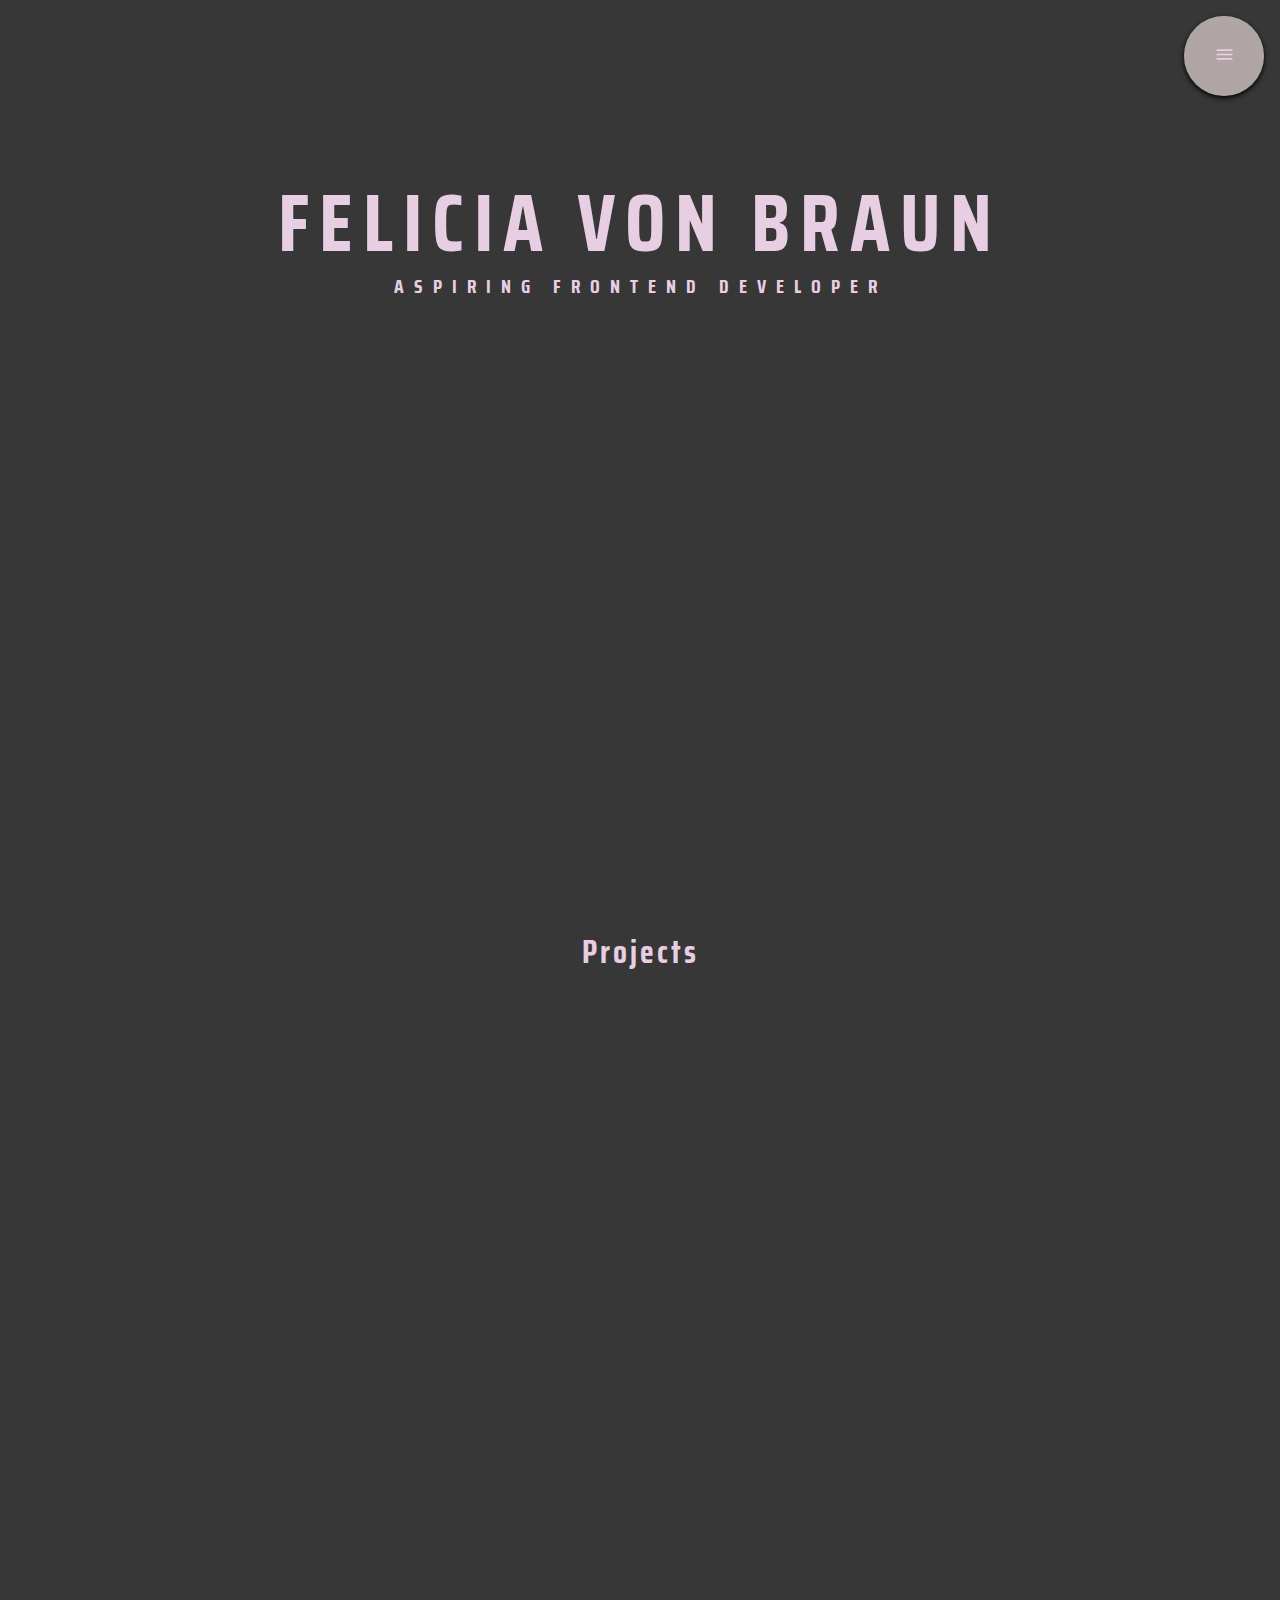
<file: index.html>
<!DOCTYPE html>
<html lang="en">
<head>
    <meta charset="UTF-8">
    <meta http-equiv="X-UA-Compatible" content="IE=edge">
    <meta name="viewport" content="width=device-width, initial-scale=1.0">
    <title>Felicia von Braun</title>
    <link href="https://fonts.googleapis.com/icon?family=Material+Icons" rel="stylesheet">
    <link href="https://fonts.googleapis.com/css2?family=Saira+Condensed&display=swap" rel="stylesheet">
    <link rel="stylesheet" href="./CSS/style.css">
    <link rel="stylesheet" href="./CSS/floatingNav.css">
    <link rel="stylesheet" href="./CSS/projects.css">
    <link rel="stylesheet" href="./CSS/about.css">
    <link rel="stylesheet" href="./CSS/skills.css">
    <link rel="stylesheet" href="./CSS/contact.css">
    <script defer src="./scrollAnimation.js"></script>
    <!-- <script defer src="./about.js"></script> -->

    <link rel="stylesheet" href="mediaquery.css">
</head>
<body>
    <header>
        <!-- STICKY MENU -->
        <div id="circularMenu" class="circular-menu">
            <a class="floating-btn" onclick="document.getElementById('circularMenu').classList.toggle('active');">
              <i class="fa fa-plus material-icons">menu</i>
            </a>
          
            <menu class="items-wrapper">
              <a href="#projects" class="menu-item fa">Projects</a>
              <a href="#about" class="menu-item fa">About</a>
              <a href="#skills" class="menu-item fa ">Skills</a>
              <a href="#contact" class="menu-item fa fa-linkedin">Contact</a>
            </menu>
        </div>

        <div>            
            <h1 class="flex center">FELICIA VON BRAUN </h1>
            <div class="flex center">
                <hr class="line">
                <h2 class="myTitle">ASPIRING FRONTEND DEVELOPER</h2>
                <hr class="line">
            </div>
        </div>
    </header>
    <main>
        
        <!-- PROJECTS -->
        <h2 id="projects" class="flex center">Projects</h2>
        <div class="projectArea flex">  

            <div class="projectContainer">
                <img class="computerPicture" src="./assets/projects/ballaur.png" alt="Balla:Ur">
                <div class="hoverEffects">
                    <a href="https://balla-ur-online.netlify.app/" target="_blank"><p class="projectTitle">Balla:Ur</p></a>
                </div>
            </div>

            <div class="projectContainer">
                <img class="computerPicture" src="./assets/projects/rapidapi.png" alt="RapiDapi">
                <div class="hoverEffects">
                    <a href="https://rapidapiapp.netlify.app/" target="_blank"><p class="projectTitle">RapiDapi</p></a>
                </div>
            </div>

            <div class="projectContainer">
                <img class="computerPicture" src="./assets/projects/quizapp.png" alt="Higher or Lower">
                <div class="hoverEffects">
                    <a href="https://higerorlower.netlify.app/gameover" target="_blank"><p class="projectTitle">Higher or Lower</p></a>
                </div>
            </div>
            
            <div class="projectContainer">
                <img class="computerPicture" src="./assets/projects/calendar.png" alt="Calendar">
                <div class="hoverEffects">
                    <a href="https://feliciavonbraun.github.io/calendar/" target="_blank"><p class="projectTitle">Calendar</p></a>
                </div>
            </div>

            <div class="projectContainer">
                <img class="computerPicture" src="./assets/projects/flightgame.png" alt="Text Based Game">
                <div class="hoverEffects">
                    <a href="https://feliciavonbraun.github.io/javascript-game/" target="_blank"><p class="projectTitle">Text Based Game</p></a>
                </div>
            </div>

            <div class="projectContainer">
                <img class="computerPicture" src="./assets/projects/gangemad.png" alt="Gångemad">
                <div class="hoverEffects">
                    <a href="https://feliciavonbraun.github.io/Gangemad/index.html" target="_blank"><p class="projectTitle">Gångemad</p></a>
                </div>
            </div>
        </div>
        
        <!-- ABOUT -->
        <div id="about" class="aboutArea flex">

            <h2 class="aboutTitle">About</h2>
            
            <div class="flex column">
                <div class="flexEnd" >
                    <div class="about1 card">
                        <img src="assets/photos/malta-s2.jpeg" alt="Card Back" width="100%" height="100%">
                        <div class="img-top">
                            <img src="assets/photos/malta.jpeg" alt="Card Front" width="100%">
                            <p class="aboutText">
                                I’ve been living and working in Malta for 1.5 years which was a great experience. 
                                I learned so much and made friends for life.
                            </p>
                        </div>
                    </div>
                </div>

                <div class="about2 card" id="card">
                    <img src="assets/photos/traveling-s2.jpeg" alt="Card Back" width="100%" height="100%">
                    <div class="img-top" id="topImg">
                        <img src="assets/photos/traveling.jpeg" alt="Card Front" width="100%">            
                        <p id="test" class="aboutText">
                            Sounds like a cliche to say I love traveling but so be it. 
                            Together with my backpack and friends I have been traveling around the world. 
                            I love exploring every different area with people and nature. 
                            Everything from jumping out of a plane to diving down with the fishes.
                        </p>
                    </div>
                </div>
           
                <div class="flexEnd">
                    <div class="about3 card">
                        <img src="assets/photos/nature-s2.jpg" alt="Card Back" width="100%" height="100%">
                        <div class="img-top">
                            <img src="assets/photos/nature.jpg"  alt="Card Front" width="100%">
                            <p class="aboutText">
                                When lack of inspiration I always turn to nature with my family and friends. 
                                There is no such thing as watching every element and all the lives of nature.
                            </p>
                        </div>
                    </div>
                </div>

                <div class="about4 card">
                    <img src="assets/photos/temp-s2.jpeg" alt="Card Back" width="100%" height="100%">
                    <div class="img-top">
                        <img src="assets/photos/temp.jpeg"  alt="Card Front" width="100%">
                        <p class="aboutText">
                            Lorem ipsum dolor sit amet consectetur adipisicing elit. Blandi
                        </p>
                    </div>                    
                </div>
            </div>
        </div>       

        <!-- SKILLS -->
        <div>
            <h2 class="smallSkillsHeader center">Skills</h2>
        </div>
        <div id="skills" class="skillsArea flex">
            
            <div class="bigSkillsHeader flex column">
                <h2 class="skillsLetter">S</h2>
                <h2 class="skillsLetter">K</h2>
                <h2 class="skillsLetter">I</h2>
                <h2 class="skillsLetter">L</h2>
                <h2 class="skillsLetter">L</h2>
                <h2 class="skillsLetter">S</h2>
            </div>
       
            <div class="skill">
                <img src="./assets/logos/html.png" width="100%" alt="">
            </div>
            <div class="skill">
                <img src="./assets/logos/css.png" width="90%"  alt="">
            </div>
            <div class="skill">
                <img src="./assets/logos/js.png" width="100%" alt="">
            </div>
            <div class="skill">
                <img src="./assets/logos/ts-svart.png" width="80%" alt="">
            </div>
            <div class="skill">
                <img src="./assets/logos/react.png" width="95%" alt="">
            </div>
        </div>

        <!-- CONTACT -->
        <div class="contactArea">

            <div id="circle1" class="circle1 flex center">
                <a href="./assets/feliciavonbraunCV.pdf" target="_blank" rel="noopener">
                    <img src="./assets/logos/cvicon.png" class="imgZoom" style="height: 2.8rem;" alt="CV">
                </a>
            </div>
            <div id="circle2" class="circle2 flex center">
                <!-- <a href="callto:+46721773030">
                    <img src="" class="imgZoom" style="height: 3rem;" alt="Phone-number">
                </a> -->
            </div>
            <div id="circle3" class="circle3 flex center">
                <a href="https://github.com/feliciavonbraun">
                    <img src="assets/logos/github.png" class="imgZoom" style="height: 3rem;" alt="Github">
                </a>
            </div>
            <div class="circle4 flex center">
                <h2 id="contact">Contact</h2>
            </div>
            <div class="circle5 flex center">
                <a href="https://www.linkedin.com/in/feliciavonbraun/">
                    <img src="assets/logos/linkedin.png" class="imgZoom" style="height: 3rem;" alt="LinkedIn">
                </a>
            </div>
            <div class="circle6 flex center">
                <a href="mailto:feliciavonbraun@hotmail.com?subject=Front End Developer">
                    <img src="assets/logos/maillogo.png" class="imgZoom" style="height: 3.5rem;" alt="E-mail me">
                </a>  
            </div>

        </div>
    </main>
    <footer class="flexEnd">
        <a href="#top"><i class="material-icons imgZoom">north</i></a> 
    </footer>
</body>
</html>
</file>
<file: CSS/style.css>
:root {
    /* --bg-clr: #6C5151;
    --text-clr: #673030;
    --object-clr: #684040;
    --bubble-clr1: #A3793C;
    --bubble-clr2: #A4754A;
    --bubble-clr3: #C4C4C4;  */
    
    /* --bg-clr: #373737;
    --text-clr: #777777;
    --object-clr: #684040;
    --bubble-clr1: #B1A4A5;
    --bubble-clr2: #A4754A;
    --bubble-clr3: #C4C4C4;  */

    --bg-clr: #373737;
    --text-clr: #E7CEE3;
    --object-clr: #B1A4A5;
    --bubble-clr1: #777777;
    --bubble-clr2: #FFE2D5;
    --bubble-clr3: #FFDDB7; 
}

* {
    box-sizing: border-box;
}

html {
    scroll-behavior: smooth;
    font-family: 'Saira Condensed', sans-serif;
}

body {
    margin: 0; 
    background: var(--bg-clr);
}

h1, h2 {
    letter-spacing: 3px;
    color: var(--text-clr);
    font-size: 2rem;
}

.projectArea, .aboutArea, .skillsArea, .contactArea {
    opacity: 0;
    /* transition: opacity 3s; */
    transition: opacity 2s ease-in-out;
}

/* #region Header */
header {
    height: 100vh;
    margin: 0;
}

h1 {
    font-size: 5rem;
    margin: 0;
    letter-spacing: 10px;
    padding-top: 10rem;
}

hr.line {
    border: 2px solid var(--clr-red);
    width: 20%;
    margin: auto;
    background: linear-gradient(to right, transparent, #673030, transparent);
    /* margin-block-start: 0;
    margin-block-end: 0;
    margin-inline-start: 0;
    margin-inline-end: 0; */
}

.myTitle {
    font-size: 1.2rem;
    margin: 0;
    line-height: 0;
    letter-spacing: 10px;
}

/* #endregion */

footer > a{
    padding: 1rem;
    color: var(--clr-red);
}
footer > a:hover {
    color: var(--clr-whiteish);
}
.material-icons {
    font-size: 2rem;
}

/* REUSABLE CLASSES  */
.flex {
    display: flex;
}
.center {
    justify-content: center;
    align-items: center;
}
.column {
    flex-direction: column;
}
.row {
    flex-direction: row;
}
.flexEnd {
    display: flex;
    flex-direction: column;
    align-items: flex-end;
}
</file>
<file: CSS/floatingNav.css>
/* backface-visibility: hidden; */

.circular-menu {
    position: fixed;
    top: 1rem;
    right: 1rem;
    z-index: 100;
}

.circular-menu .floating-btn {
    background-color: var(--object-clr);
    color: var(--text-clr);
    box-shadow: 0 2px 5px 0 rgb(0, 0, 0);  
    display: block;
    width: 5rem;
    height: 5rem;
    border-radius: 50%;
    /* color: hsl(0, 0%, 100%); */
    text-align: center;
    line-height: 5.5;
    cursor: pointer;
}

/* menu-icon hover */
.circular-menu .floating-btn:hover {
    color: var(--bg-clr);
}
/* removes box shadow */
.circular-menu.active .floating-btn {
    box-shadow: inset 0 0 3px hsla(0, 0%, 0%, .3);
}
/* menu.icon rotate */
.circular-menu.active .floating-btn i {
    transform: rotate(-90deg);
}
/* menu.icon floate on rotate */
.circular-menu .floating-btn i {
    font-size: 1.3em;
    transition: transform .2s;
}
  
.circular-menu:after {
    background-color: var(--object-clr);
    display: block;
    content: ' ';
    width: 5rem;
    height: 5rem;
    border-radius: 50%;
    position: absolute;
    top: 0;
    right: 0;
    z-index: -2;
    transition: all .3s ease;
}
  
.circular-menu.active:after {
    transform: scale3d(5.5, 5.5, 1);
    transition-timing-function: cubic-bezier(.68, 1.55, .265, 1);
}

.circular-menu .items-wrapper {
    padding: 0;
    margin: 0;
}
  
.circular-menu .menu-item {
    color: var(--text-clr);
    position: absolute;
    top: .2rem;
    right: .2rem;
    z-index: -1;
    display: block;
    text-decoration: none;
    font-size: 1rem;
    width: 3rem;
    height: 3rem;
    border-radius: 50%;
    text-align: center;
    line-height: 3;
    /* background-color: rgba(0, 0, 0, 0.1); */
    transition: transform .3s ease, background .2s ease;
}

.circular-menu .menu-item:hover {
    color: var(--bg-clr);
}
.circular-menu.active .menu-item {
    transition-timing-function: cubic-bezier(0.175, 0.885, 0.32, 1.275);
}
/* position of menu items */
.circular-menu.active .menu-item:nth-child(1) {
    transform: translate3d(-11em,1em,0);
} 
.circular-menu.active .menu-item:nth-child(2) {
    transform: translate3d(-10em,5.5em,0);
} 
.circular-menu.active .menu-item:nth-child(3) {
    transform: translate3d(-6.5em,10em,0);
}
.circular-menu.active .menu-item:nth-child(4) {
    transform: translate3d(-1em,12em,0);
}

@media (max-width: 950px) {

    .circular-menu .floating-btn {
        width: 3rem;
        height: 3rem;
        line-height: 3.6;
    }
    .circular-menu .floating-btn i {
        font-size: 1.3em;
    }
    .circular-menu:after {
        width: 3rem;
        height: 3rem;
    }
    .circular-menu .menu-item {
        width: 1rem;
        height: 1rem;
        font-size: 0.6rem;
    }
    /* w h 2rem */
    /* .circular-menu.active .menu-item:nth-child(1) {
        transform: translate3d(-4.3rem, -1rem, 0)
    }

    .circular-menu.active .menu-item:nth-child(2) {
        transform: translate3d(-4rem, 1rem, 0);
    }
      
    .circular-menu.active .menu-item:nth-child(3) {
        transform: translate3d(-3rem, 3rem, 0);
    }
      
    .circular-menu.active .menu-item:nth-child(4) {
        transform: translate3d(-0.8rem, 4rem, 0);
    } */

    /* w h 3 rem  */
    .circular-menu.active .menu-item:nth-child(1) {
        transform: translate3d(-7.3rem, 0rem, 0)
    }

    .circular-menu.active .menu-item:nth-child(2) {
        transform: translate3d(-6.9rem, 2.5rem, 0);
    }
      
    .circular-menu.active .menu-item:nth-child(3) {
        transform: translate3d(-5.5rem, 5rem, 0);
    }
      
    .circular-menu.active .menu-item:nth-child(4) {
        transform: translate3d(-3.1rem, 6.7rem, 0);
    }
}
</file>
<file: CSS/projects.css>
.projectArea {
    flex-wrap: wrap;
    margin: 0 3rem;
    justify-content: space-between;
}

.projectTitle {
    background: var(--object-clr);
    color: var(--text-clr);
    font-size: 16px;
    letter-spacing: 1.5px;
    padding: 16px 32px;
    border-radius: 0.1rem;
}

.projectTitle > a:hover, a:any-link{
    text-decoration: none;
}

.projectContainer {
    position: relative;
    width: 30%;
    padding: 1rem;
}

.computerPicture {
    opacity: 1;
    display: block;
    width: 100%;
    /* height: auto; */
    transition: .5s ease;
    backface-visibility: hidden;
    border-radius: 0.2rem;
}

.hoverEffects {
    top: 50%;
    left: 50%;
    position: absolute;
    opacity: 0;
    transition: .5s ease;
    transform: translate(-50%, -50%); 
    -ms-transform: translate(-50%, -50%);
    text-align: center;    
}

.projectContainer:hover .computerPicture {
    opacity: 0.3;
}
.projectContainer:hover .hoverEffects {
    opacity: 1;
}

@media (max-width: 950px) {
    .projectArea {
        margin: 0;
    }

    .projectContainer {
        width: 50%;
    }

    .projectTitle {
        font-size: small;
    }
}
</file>
<file: CSS/about.css>
.aboutArea {
    flex-direction: column;
    width: 100%;
}

.aboutTitle {
    position: relative;
    font-size: 5rem;
    padding-left: 6rem;
    top: 3.1rem;
    margin: 0;
}

.card {
    display: flex;
    padding: 1rem;
    border-radius: 5rem;
    width: 35rem;
    position: relative;
    /* display: inline-block; */
}

.about1, .about3 {
    margin-right: 3rem;
}
.about2, .about4 {
    margin-left: 3rem;   
}

.card .img-top {
    visibility: hidden;
    opacity: 0;
    position: absolute;
    top: 50%;
    left: 50%;
    transform: translate(-50%, -50%);
    z-index: 99;
    width: 100%;
}
.card > img, .img-top > img{
    border-radius: .2rem;
}

.card:hover .img-top {
    display: inline;
    visibility: visible;
    opacity: 1;
    transition: opacity 0.9s ease;
}

.aboutText {
    background: rgba(0, 0, 0, 0.468);
    color: var(--text-clr);
    padding: 1rem;
    position: absolute;
    top: 50%;
    left: 50%;
    transform: translate(-50%, -50%);
    border-radius: .1rem;
}

@media (max-width: 950px) {
    .aboutTitle {
        position: unset;
        display: flex;
        justify-content: center;
        padding: 0;
        font-size: 1.5rem;
        margin-top: 1rem;
    }
    .card {
        width: 100%;
        margin: 0;
    }
}
</file>
<file: CSS/skills.css>
.skillsArea {
    padding: 1rem 3rem;
    justify-content: space-between;
    align-items: center;
    width: 100%;
    flex-wrap: wrap;
}

.skillsLetter {
    margin: 0;
    line-height: 1;
}

.bigSkillsHeader{
    display: block;
}
.smallSkillsHeader{
    display: none;
}

.skill {
    background: var(--object-clr);
    display: flex;
    justify-content: center;
    align-items: center;
    border-radius: .5rem;
    width: 7rem;
    height: 7rem;
}

@media (max-width: 950px) {
    .skillsArea {
        padding: 1rem;
    }
    .bigSkillsHeader{
        display: none;
    }
    .smallSkillsHeader {
        display: block;
        display: flex;
        margin-bottom: 0;
    }
    .skill {
        width: 17%;
        margin: 0.1rem;
        padding: 0.5rem;
    }
}

@media (max-width: 550px) {
    .skill {
        height: 3rem;
    }
}
</file>
<file: CSS/contact.css>
.contactArea {
    position: relative;
    padding: 1rem;
    width: 100%;   
    height: 40rem; 
}

.imgZoom:hover {
    transform: scale(1.3);
}

:root {
    --height1: 287px;
    --width1: 287px;

    --height2: 365px;
    --width2: 365px;

    --height3: 375px;
    --width3: 375px;

    --height4: 300px;
    --width4: 300px;

    --height5: 323px;
    --width5: 323px;

    --height6: 357px;
    --width6: 357px;
}

.circle1, .circle2, .circle3, .circle4, .circle5, .circle6 {
    position: absolute;
    border-radius: 100rem;
    transform: translate(-50%, -50%);
}

.circle1 {
    background:var(--bubble-clr1);
    /* height: 287px;
    width: 287px; */
    left: 47%;
    top: 23%;
    height: var(--height1);
    width: var(--width1);
    /* height: calc(var(--height1) + 100px); */
}

/* vit */
.circle2 {
    background: var(--bubble-clr3);
    /* height: 365px;
    width: 365px; */
    left: 50%;
    top: 73%;
    height: var(--height2);
    width: var(--width2);
}

/* röd github */
.circle3 {
    background: var(--text-clr);
    /* height: 375px;
    width: 375px; */
    left: 35%;
    top: 50%;   
    height: var(--height3);
    width: var(--width3);
}

/* contact */
.circle4 {
    background: var(--bg-clr);
    /* height: 300px;
    width: 300px; */
    left: 50%;
    top: 50%;  
    height: var(--height4);
    width: var(--width4);
}

/* linked in */
.circle5 {
    background: var(--object-clr);
    /* height: 323px;
    width: 323px; */
    left: 62%;
    top: 30%;  
    height: var(--height5);
    width: var(--width5);
}

/*   mail*/
.circle6 {
    background: var(--bubble-clr2);
    /* height: 357px;
    width: 357px; */
    left: 66%;
    top: 60%; 
    height: var(--height6);
    width: var(--width6);
}

/* MEDIA QUERY  */
@media (max-width: 1300px) {
    .circle1 {
        /* height: 287px;
        width: 287px; */
        left: 45%;
        top: 25%;
        height: var(--height1);
        width: var(--width1);
    }
    
    /* vit */
    .circle2 {
        /* height: 365px;
        width: 365px; */
        left: 50%;
        top: 70%;
        height: var(--height2);
        width: var(--width2);
    }
    
    /* röd github */
    .circle3 {
        /* height: 375px;
        width: 375px; */
        left: 30%;
        top: 50%;   
        height: var(--height3);
        width: var(--width3);
    }
    
    /* contact */
    .circle4 {
        /* height: 300px;
        width: 300px; */
        left: 50%;
        top: 50%;  
        height: var(--height4);
        width: var(--width4);
    }
    
    /* linked in */
    .circle5 {
        /* height: 323px;
        width: 323px; */
        left: 70%;
        top: 30%;  
        height: var(--height5);
        width: var(--width5);
    }
    
    /*   mail*/
    .circle6 {
        /* height: 357px;
        width: 357px; */
        left: 75%;
        top: 60%; 
        height: var(--height6);
        width: var(--width6);
    }
}

@media (max-width: 950px) {
    .circle1 {
        /* height: 187px;
        width: 187px; */
        left: 45%;
        top: 30%;
        height: calc(var(--height1) - 100px);
        width: calc(var(--width1) - 100px);
    }
    
    /* vit */
    .circle2 {
        /* height: 265px;
        width: 265px; */
        left: 50%;
        top: 70%;
        height: calc(var(--height2) - 100px);
        width: calc(var(--width2) - 100px);
    }
    
    /* röd github */
    .circle3 {
        /* height: 275px;
        width: 275px; */
        left: 30%;
        top: 50%;   
        height: calc(var(--height3) - 100px);
        width: calc(var(--width3) - 100px);
    }
    
    /* contactsymbol */
    .circle4 {
        /* height: 200px;
        width: 200px; */
        left: 50%;
        top: 50%;  
        height: calc(var(--height4) - 100px);
        width: calc(var(--width4) - 100px);
    }
    
    /* linked in */
    .circle5 {
        /* height: 223px;
        width: 223px; */
        left: 65%;
        top: 35%;  
        height: calc(var(--height5) - 100px);
        width: calc(var(--width5) - 100px);
    }
    
    /* mail*/
    .circle6 {
        /* height: 257px;
        width: 257px; */
        left: 69%;
        top: 60%; 
        height: calc(var(--height6) - 100px);
        width: calc(var(--width6) - 100px);
    }
}

@media (max-width: 700px) {
    .circle1 {
        /* height: 87px;
        width: 87px; */
        left: 47%;
        top: 37%;
        height: calc(var(--height1) - 170px);
        width: calc(var(--width1) - 170px);
    }
    
    /* vit */
    .circle2 {
        /* height: 165px;
        width: 165px; */
        left: 50%;
        top: 65%;
        height: calc(var(--height2) - 200px);
        width: calc(var(--width2) - 200px);
    }
    
    /* röd github */
    .circle3 {
        /* height: 175px;
        width: 175px; */
        left: 25%;
        top: 50%;   
        height: calc(var(--height3) - 210px);
        width: calc(var(--width3) - 210px);
    }
    
    /* contactsymbol */
    .circle4 {
        /* height: 100px;
        width: 100px; */
        left: 50%;
        top: 50%;  
        height: calc(var(--height4) - 180px);
        width: calc(var(--width4) - 180px);
    }
    
    /* linked in */
    .circle5 {
        /* height: 123px;
        width: 123px; */
        left: 73%;
        top: 42%;
        height: calc(var(--height5) - 200px);
        width: calc(var(--width5) - 200px);
    
    }
    
    /* mail*/
    .circle6 {
        /* height: 157px;
        width: 157px; */
        left: 76%;
        top: 59%;
        height: calc(var(--height6) - 210px);
        width: calc(var(--width6) - 210px);
    }
}

@media (max-width: 350px) {

    .contactArea {
        height: 10rem;
    }
    .circle1 {
        /* height: 87px;
        width: 87px; */
        left: 45%;
        top: 30%;
        height: calc(var(--height1) - 250px);
        width: calc(var(--width1) - 250px);
    }
    
    /* vit */
    .circle2 {
        /* height: 165px;
        width: 165px; */
        left: 50%;
        top: 70%;
        height: calc(var(--height2) - 2050px);
        width: calc(var(--width2) - 250px);
    }
    
    /* röd github */
    .circle3 {
        /* height: 175px;
        width: 175px; */
        left: 30%;
        top: 50%;   
        height: calc(var(--height3) - 250px);
        width: calc(var(--width3) - 250px);
    }
    
    /* contactsymbol */
    .circle4 {
        /* height: 100px;
        width: 100px; */
        left: 50%;
        top: 50%;  
        height: calc(var(--height4) - 250px);
        width: calc(var(--width4) - 250px);
    }
    
    /* linked in */
    .circle5 {
        /* height: 123px;
        width: 123px; */
        left: 65%;
        top: 35%;
        height: calc(var(--height5) - 250px);
        width: calc(var(--width5) - 250px);
    
    }
    
    /* mail*/
    .circle6 {
        /* height: 157px;
        width: 157px; */
        left: 69%;
        top: 60%;
        height: calc(var(--height6) - 250px);
        width: calc(var(--width6) - 250px);
    }
}
</file>
<file: mediaquery.css>
@media (max-width: 950px) {

    h1 {
        font-size: 3rem;
        padding: 1rem;
        padding-top: 6rem;
        text-align: center;
    }
    
    .myTitle {
        letter-spacing: 4px;
    }

    .line {
        display: none;
    }

    h2 {
        font-size: 1.5rem;
        /* margin-bottom: 0; */
    }

    /* Nav circle  */
    /* w h 3 rem  */
    /* .circular-menu.active .menu-item:nth-child(1) {
        transform: translate3d(-7.3rem, 0rem, 0)
    }

    .circular-menu.active .menu-item:nth-child(2) {
        transform: translate3d(-6.9rem, 2.5rem, 0);
    }
      
    .circular-menu.active .menu-item:nth-child(3) {
        transform: translate3d(-5.5rem, 5rem, 0);
    }
      
    .circular-menu.active .menu-item:nth-child(4) {
        transform: translate3d(-3.1rem, 6.7rem, 0);
    } */

}
</file>
